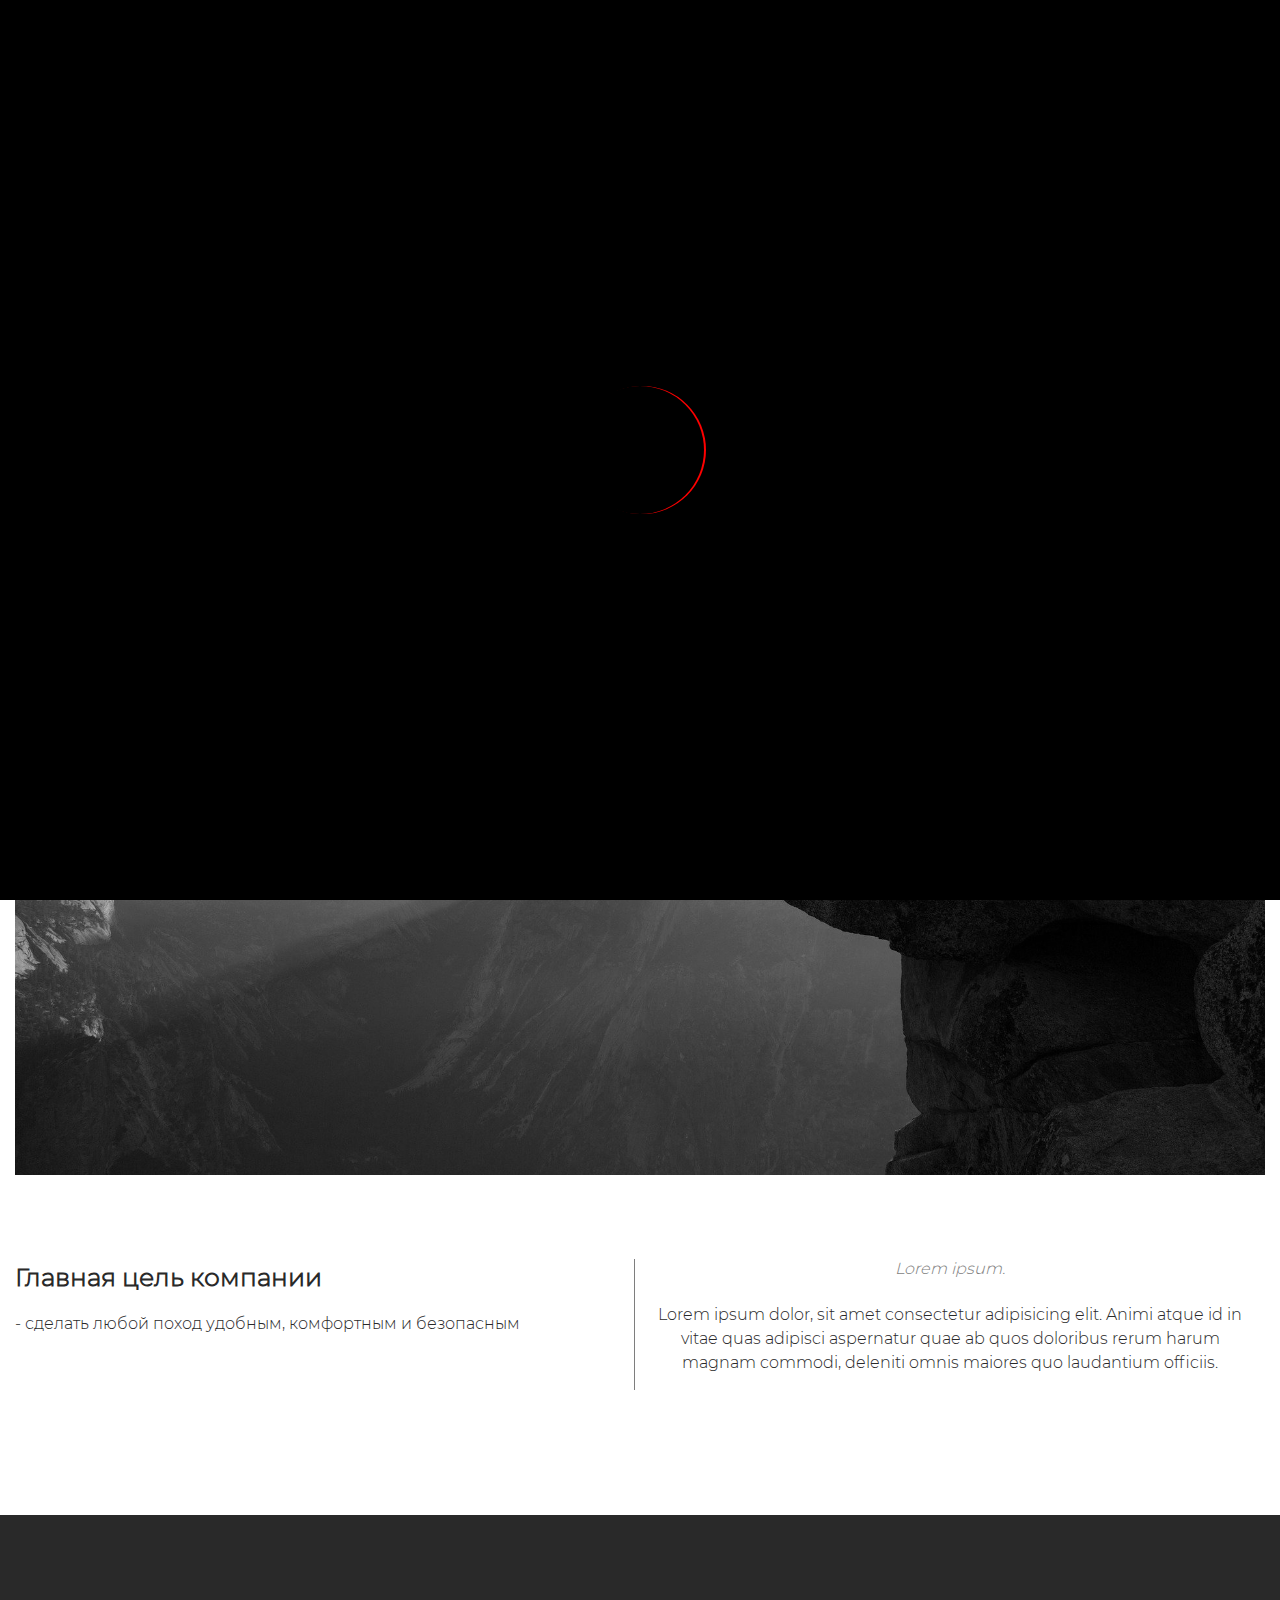
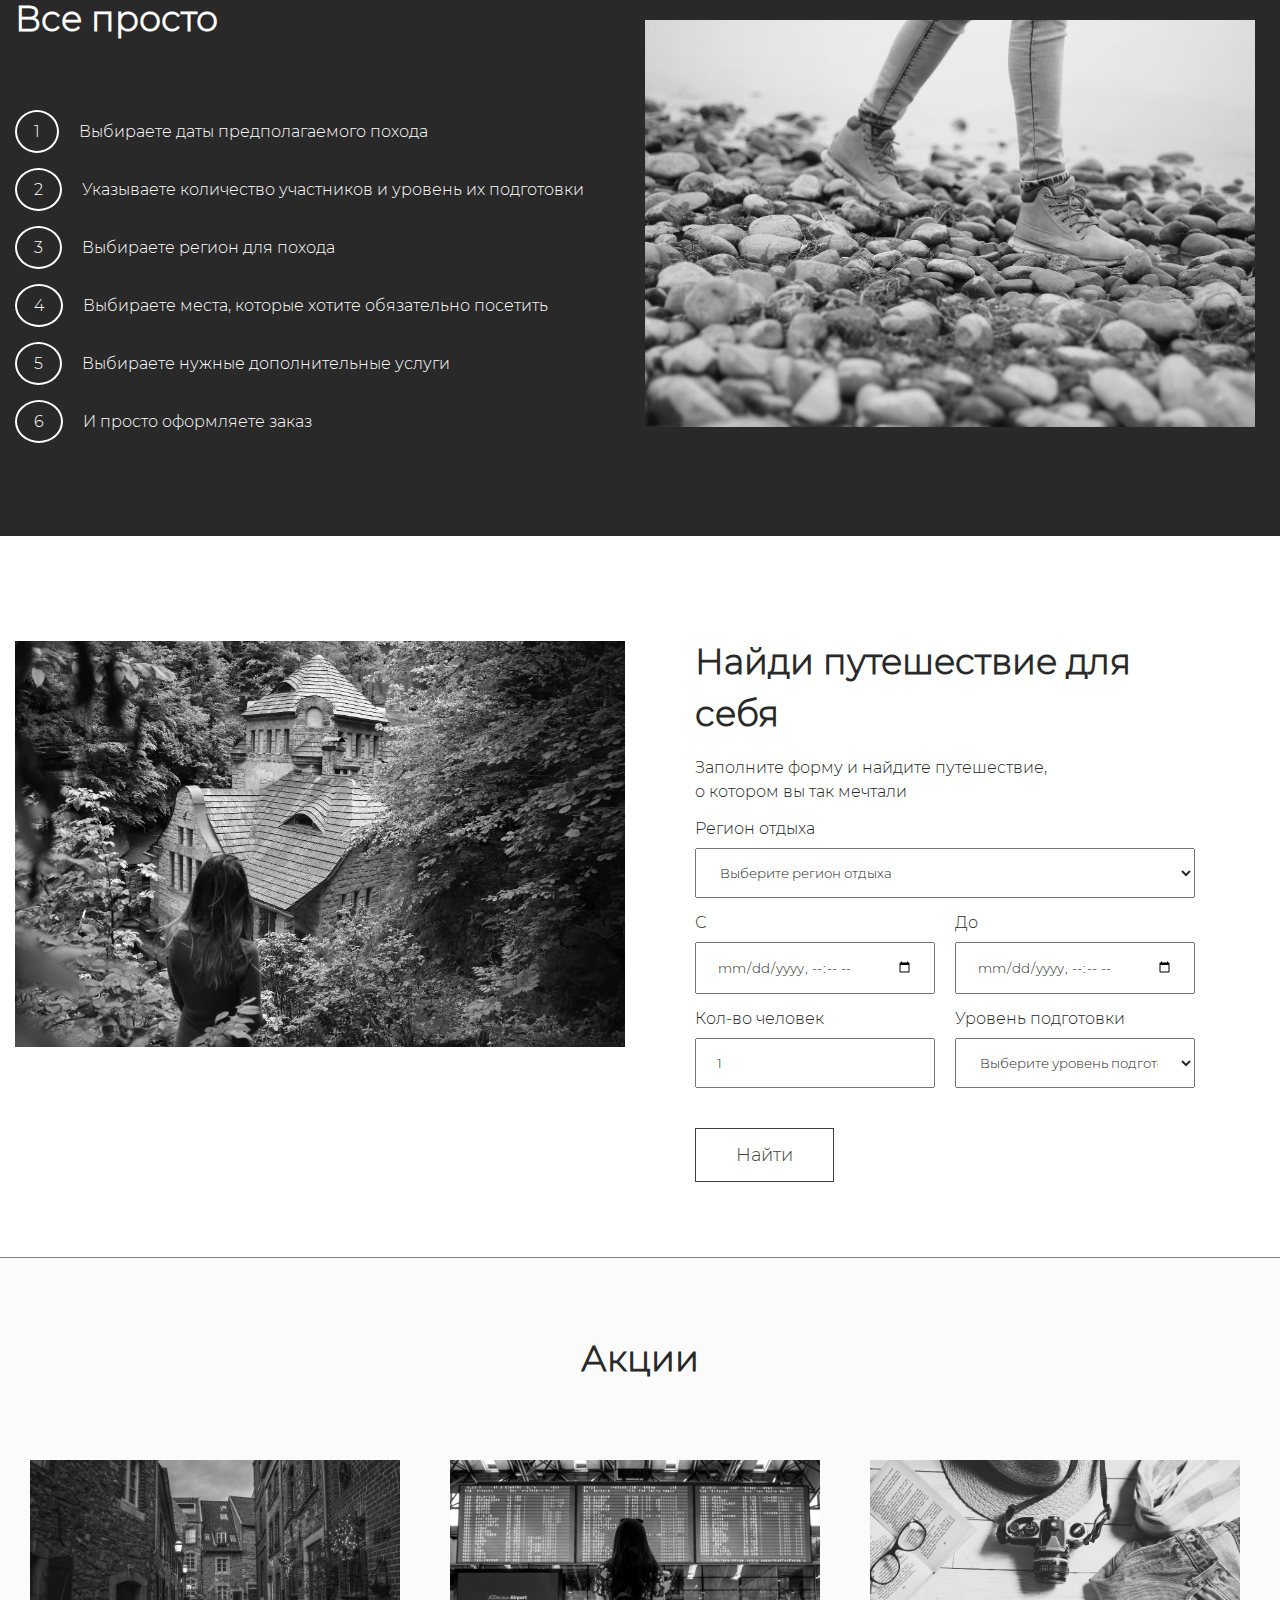
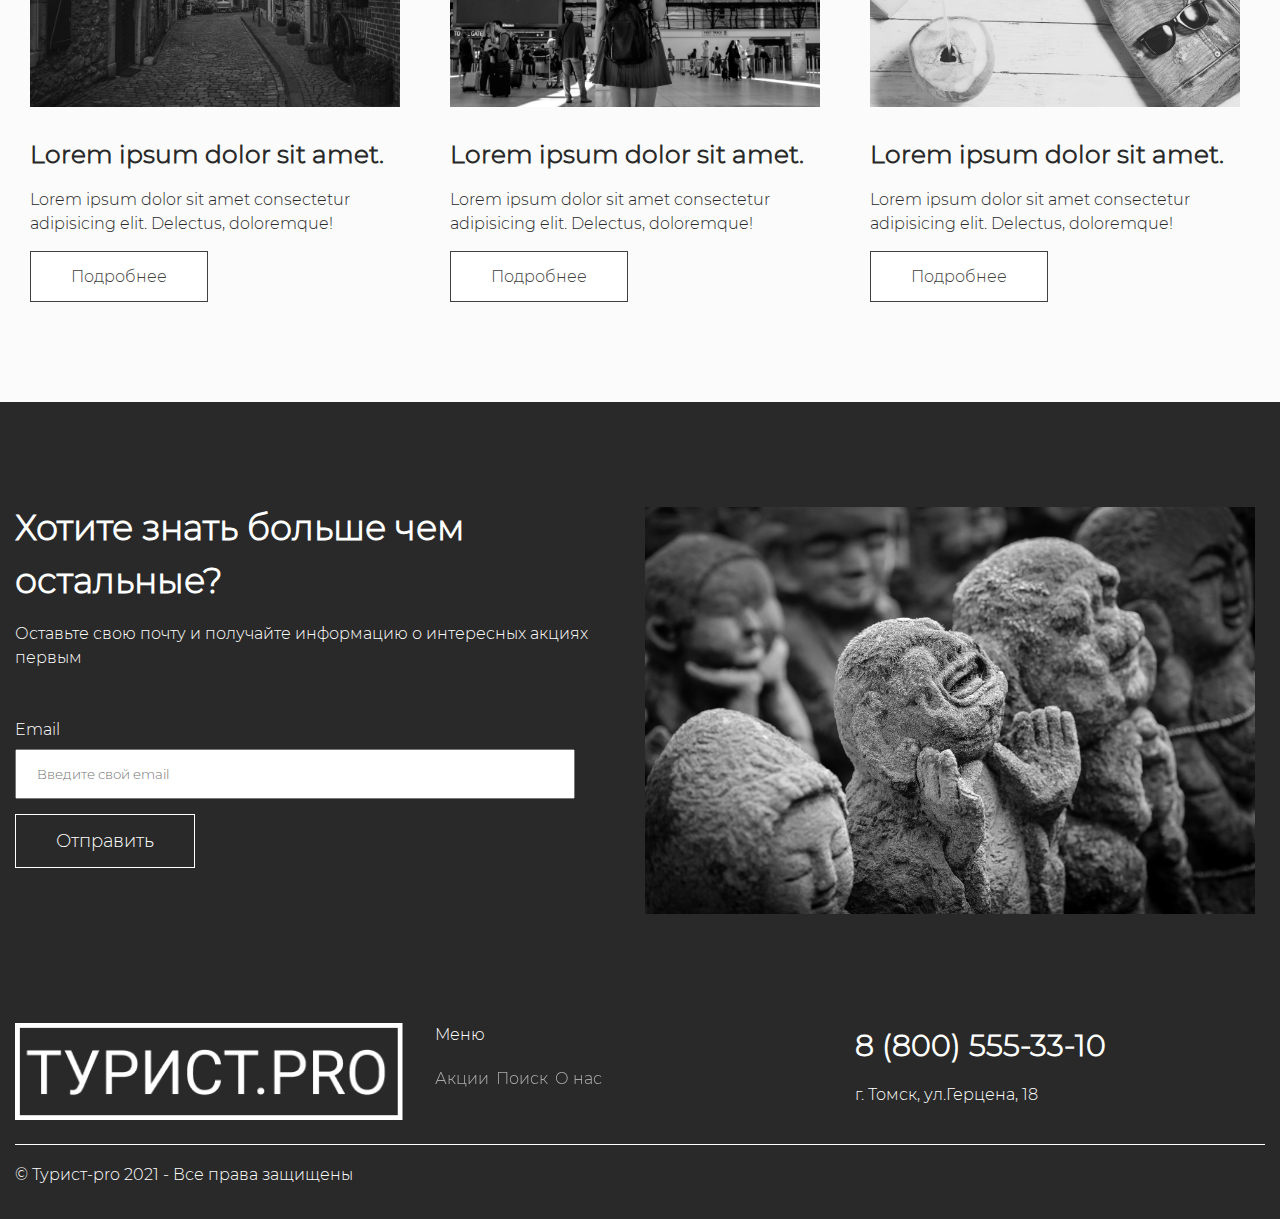
<file: index.html>
<!DOCTYPE html>
<html lang="en">
<head>
    <meta charset="UTF-8">
    <meta name="viewport" content="width=device-width, initial-scale=1.0">
    <meta http-equiv="X-UA-Compatible" content="ie=edge">
    <title>Турист-pro | Главная страница</title>
    <link rel="stylesheet" href="assets/css/main.css">
</head>
<body>

    <div class="page">
        <div class="loader">
            <div class="load__item"></div>
        </div>

        <header class="header">
            <div class="container d-flex align-items-center flex-column">
                <a href="index.html" class="logo logo--header">
                    <img src="assets/images/logo.png" alt="logo">
                </a>
                <input type="checkbox" id="menu-toggle">
                <label for="menu-toggle">Меню</label>
                <div class="nav nav--header">
                    <a href="index.html#promotion" class="nav__link">Акции</a>
                    <a href="index.html#steps" class="nav__link">Управление бронированием</a>
                    <a href="index.html#search" class="nav__link">Поиск</a>
                </div>
            </div>
        </header>


        <div class="content">
            <div class="section">
                <div class="container">
                    <div class="wrap" data-animation="true">
                        <h4 class="text-uppercase text-center">Исполнить мечты просто!</h4>
                        <h1 class="text-uppercase text-center">Турист-Pro</h1>
                        <div class="image-cover w-100">
                            <img class="image" src="assets/images/yosemite-national-park-918596_1920.jpg" alt="hallstatt">
                        </div>
                    </div>

                    <div class="wrap wrap--reviews" data-animation="true">
                        <div class="row">
                            <div class="col">
                                <h4>Главная цель компании</h4>
                                <p>- сделать любой поход удобным, комфортным и безопасным</p>
                            </div>
                            <div class="col">
                                <div class="wrap wrap--quote d-flex flex-column align-items-center">
                                    <i class="text-muted">Lorem ipsum.</i>
                                    <p class="mt text-center">Lorem ipsum dolor, sit amet consectetur adipisicing elit. Animi atque id in vitae quas adipisci aspernatur quae ab quos doloribus rerum harum magnam commodi, deleniti omnis maiores quo laudantium officiis.</p>
                                </div>
                            </div>
                        </div>
                    </div>
                </div>
            </div>

            <div class="section section--dark">
                <div class="container" data-animation="true">
                    <div class="row">
                        <div class="col">
                            <div class="wrap h-100 d-flex flex-column justify-content-center">
                                <h2 class="mb pb" id="steps">Все просто</h2>
                                <div class="booking_steps">
                                    <div class="booking_steps__item">
                                        <div class="icon circle">1</div>
                                        <p>Выбираете даты предполагаемого похода</p>
                                    </div>
                                    <div class="booking_steps__item">
                                        <div class="icon circle">2</div>
                                        <p>Указываете количество участников и уровень их подготовки</p>
                                    </div>
                                    <div class="booking_steps__item">
                                        <div class="icon circle">3</div>
                                        <p>Выбираете регион для похода</p>
                                    </div>
                                    <div class="booking_steps__item">
                                        <div class="icon circle">4</div>
                                        <p>Выбираете места, которые хотите обязательно посетить</p>
                                    </div>
                                    <div class="booking_steps__item">
                                        <div class="icon circle">5</div>
                                        <p>Выбираете нужные дополнительные услуги</p>
                                    </div>
                                    <div class="booking_steps__item">
                                        <div class="icon circle">6</div>
                                        <p>И просто оформляете заказ</p>
                                    </div>
                                </div>
                            </div>
                        </div>
                        <div class="col">
                            <div class="image-cover">
                                <img class="image" src="assets/images/hiking-1149891_1920.jpg" alt="about-image">
                            </div>
                        </div>
                    </div>
                </div>
            </div>

            <div class="section">
                <div class="container" data-animation="true">
                    <div class="row">
                        <div class="col">
                            <div class="image-cover">
                                <img src="assets/images/nature-4246192_1920.jpg" alt="about-image" class="image">
                            </div>
                        </div>
                        <div class="col">
                            <div class="wrap wrap--search">
                                <h2 class="mt" id="search">Найди путешествие для себя</h2>
                                <p>Заполните форму и найдите путешествие, <br>о котором вы так мечтали</p>
                                
                                <form action="search.html">
                                    <div class="row">
                                        <div class="col">
                                            <div class="form__group">
                                                <label>Регион отдыха</label>
                                                <select name="region" class="form__control">
                                                    <option value="0" disabled selected>Выберите регион отдыха</option>
                                                </select>
                                            </div>
                                        </div>
                                    </div>
                                    <div class="row">
                                        <div class="col">
                                            <div class="form__group">
                                                <label>С</label>
                                                <input type="datetime-local" class="form__control" name="started_at">
                                            </div>
                                        </div>
                                        <div class="col">
                                            <div class="form__group">
                                                <label>До</label>
                                                <input type="datetime-local" class="form__control" name="finished_at">
                                            </div>
                                        </div>
                                    </div>
                                    <div class="row">
                                        <div class="col">
                                            <div class="form__group">
                                                <label>Кол-во человек</label>
                                                <input type="number" min="1" value="1" class="form__control" name="count">
                                            </div>
                                        </div>
                                        <div class="col">
                                            <div class="form__group">
                                                <label>Уровень подготовки</label>
                                                <select name="level" class="form__control">
                                                    <option value="0" disabled selected>Выберите уровень подготовки людей</option>
                                                    <option value="1">Начинающий</option>
                                                    <option value="2">Средний</option>
                                                    <option value="3">Профессионалы</option>
                                                </select>
                                            </div>
                                        </div>
                                    </div>
                                    <button class="btn btn--primary mt">Найти</button>
                                </form>

                            </div>
                        </div>
                    </div>
                </div>
            </div>

            <div class="section section--light">
                <div class="container" data-animation="true">
                    <h2 class="text-center" id="promotion">Акции</h2>
                    <div class="promotion__container row">
                        <div class="col promotion__card">
                            <div class="image-cover image--card">
                                <img src="assets/images/architecture-4685608_1920.jpg" alt="promotion" class="image">
                            </div>
                            <div class="wrap mt">
                                <h4 class="promotion__card__title">Lorem ipsum dolor sit amet.</h4>
                                <p class="promotion__card__description">Lorem ipsum dolor sit amet consectetur adipisicing elit. Delectus, doloremque!</p>
                                <a class="btn btn--primary">Подробнее</a>
                            </div>
                        </div>
                        <div class="col promotion__card">
                            <div class="image-cover image--card">
                                <img src="assets/images/airport-2373727_1920.jpg" alt="promotion" class="image">
                            </div>
                            <div class="wrap mt">
                                <h4 class="promotion__card__title">Lorem ipsum dolor sit amet.</h4>
                                <p class="promotion__card__description">Lorem ipsum dolor sit amet consectetur adipisicing elit. Delectus, doloremque!</p>
                                <a class="btn btn--primary">Подробнее</a>
                            </div>
                        </div>
                        <div class="col promotion__card">
                            <div class="image-cover image--card">
                                <img src="assets/images/holiday-2880261_1920.jpg" alt="promotion" class="image">
                            </div>
                            <div class="wrap mt">
                                <h4 class="promotion__card__title">Lorem ipsum dolor sit amet.</h4>
                                <p class="promotion__card__description">Lorem ipsum dolor sit amet consectetur adipisicing elit. Delectus, doloremque!</p>
                                <a class="btn btn--primary">Подробнее</a>
                            </div>
                        </div>
                    </div>
                </div>
            </div>

            <div class="section section--dark">
                <div class="container" data-animation="true">
                    <div class="row">
                        <div class="col">
                            <h2 class="mt" id="about">Хотите знать больше чем остальные?</h2>
                            <p>Оставьте свою почту и получайте информацию о интересных акциях первым</p>
                            <form action="#" class="form--sub">
                                <div class="form__group form_group--dark">
                                    <label>Email</label>
                                    <input type="email" class="form__control" placeholder="Введите свой email">
                                </div>
                                <button class="btn btn--light">Отправить</button>
                            </form>
                        </div>
                        <div class="col">
                            <div class="image-cover image--sub">
                                <img src="assets/images/kyoto-1976538_1920.jpg" alt="lake" class="image">
                            </div>
                        </div>
                    </div>
                </div>
            </div>
        </div>

        <footer class="footer footer--dark">
            <div class="container">
                <div class="footer_container">
                    <div class="row">
                        <div class="col">
                            <a href="#" class="logo logo-footer">
                                <img src="assets/images/logo-white.png" alt="logo">
                            </a>
                        </div>
                        <div class="col">
                            <p class="footer__column__title">Меню</p>
                            <div class="nav nav-vertical">
                                <a href="index.html#promotion" class="nav__link nav__link--simple">Акции</a>
                                <a href="index.html#search" class="nav__link nav__link--simple">Поиск</a>
                                <a href="index.html#about" class="nav__link nav__link--simple">О нас</a>
                            </div>
                        </div>
                        <div class="col">
                            <h3>8 (800) 555-33-10</h3>
                            <p>г. Томск, ул.Герцена, 18</p>
                        </div>
                    </div>
                    <div class="footer__container__rule">
                        &copy; Турист-pro 2021 - Все права защищены
                    </div>
                </div>
            </div>
        </footer>
    </div>
    
    
</body>
</html>
</file>
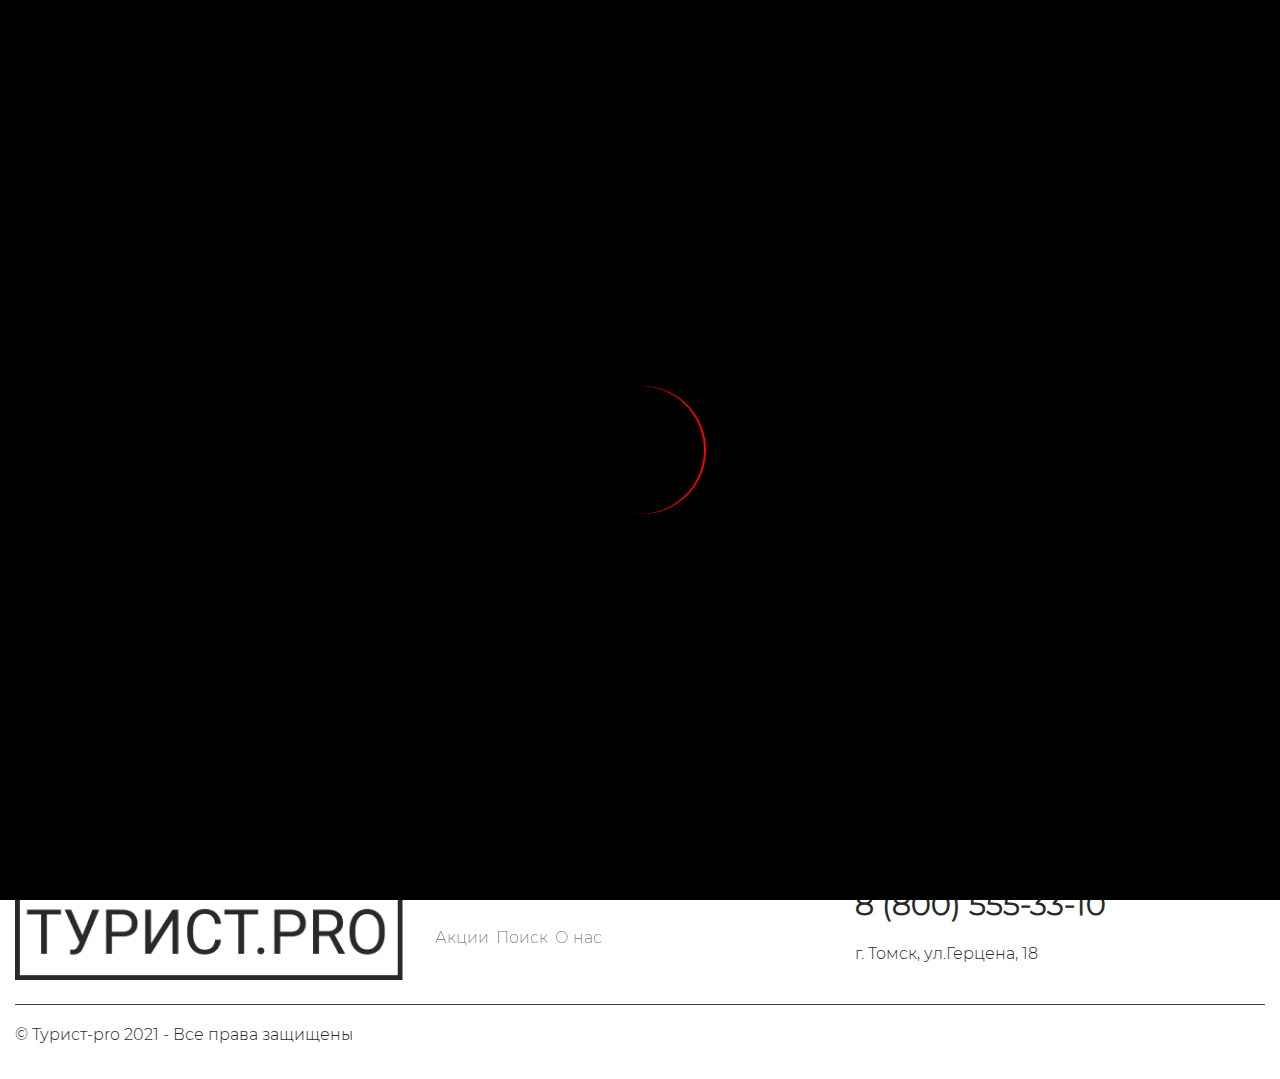
<file: booking.html>
<!DOCTYPE html>
<html lang="en">
<head>
    <meta charset="UTF-8">
    <meta name="viewport" content="width=device-width, initial-scale=1.0">
    <meta http-equiv="X-UA-Compatible" content="ie=edge">
    <title>Турист-pro | Главная страница</title>
    <link rel="stylesheet" href="assets/css/main.css">
</head>
<body>

    <div class="page">
        <div class="loader">
            <div class="load__item"></div>
        </div>
        <header class="header">
            <div class="container d-flex align-items-center flex-column">
                <a href="index.html" class="logo logo--header">
                    <img src="assets/images/logo.png" alt="logo">
                </a>
                <input type="checkbox" id="menu-toggle">
                <label for="menu-toggle">Меню</label>
                <div class="nav nav--header">
                    <a href="index.html#promotion" class="nav__link">Акции</a>
                    <a href="index.html#steps" class="nav__link">Управление бронированием</a>
                    <a href="index.html#search" class="nav__link">Поиск</a>
                </div>
            </div>
        </header>


        <div class="content">
            <div class="section">
                <div class="container">
                    <div class="row">
                        <div class="col">
                            <h1 class="h3">Оформление бронирования</h1>
                            <form>
                                <div class="form__group">
                                    <label>Кол-вол людей</label>
                                    <input type="number" class="form__control" name="person_count" value="1" min="1" placeholder="Введите кол-во людей">
                                </div>
                                <div class="form__group">
                                    <label>Почта</label>
                                    <input type="email" class="form__control" name="email" placeholder="Введите вашу почту">
                                </div>
                                <div class="form__group">
                                    <label>Дополнительные услуги</label>
                                    <div class="form__control--checkbox">
                                        <input type="checkbox" id="service-1">
                                        <label for="service-1">Проводник</label>
                                    </div>
                                    <div class="form__control--checkbox">
                                        <input type="checkbox" id="service-2">
                                        <label for="service-2">Аренда оборудования</label>
                                    </div>
                                    <div class="form__control--checkbox">
                                        <input type="checkbox" id="service-3">
                                        <label for="service-3">Фотограф/Видеооператор</label>
                                    </div>
                                    <div class="form__control--checkbox">
                                        <input type="checkbox" id="service-4">
                                        <label for="service-4">Страхование от несчастных случаев</label>
                                    </div>
                                </div>
                                <div class="form__group">
                                    <label>Дополнительный комментарий</label>
                                    <textarea name="description" rows="7" class="form__control" placeholder="Введите ваши пожелания"></textarea>
                                </div>
                                <a href="index.html" class="btn btn--primary">Оформить бронирование</a>
                            </form>
                        </div>

                        <div class="col">
                            <div class="wrap wrap--order_info col-sticky">
                                <div class="order_info__header">
                                    Информация о бронировании
                                </div>
                                <div class="order_info__content">
                                    <small>Алтайский край</small>
                                    <p><b>Водная прогулка по озеру Ая</b></p>
                                    <p>Сложность маршрута: <span class="difficult difficult-medium">Средняя</span></p>
                                    <div class="wrap mt mb">
                                        <p class="text-muted">Выбранные локации:</p>
                                        <div class="location__container">
                                            <div class="location__card location__card--sm">
                                                <div class="location__card__image image-cover image--card">
                                                    <img src="assets/images/lake-112059_1920.jpg" alt="lake" class="w-100">
                                                </div>
                                                <div class="wrap ml flex-column">
                                                    <p>Путешествие к поселку Майма</p>
                                                    <a href="#" class="btn-link btn--danger">Удалить</a>
                                                </div>
                                            </div>
                                        </div>
                                    </div>
                                    <div class="wrap mb d-flex justify-content-between">
                                        <div class="wrap text-left">
                                            <p>Предполгаемые даты похода:</p>
                                            <i>С 12/07 По 24/07</i>
                                        </div>
                                        <h3>20000 р.</h3>
                                    </div>
                                    <a href="seat.html" class="btn btn--primary">Выбрать локации</a>
                                </div>
                            </div>
                        </div>
                    </div>
                </div>
            </div>
        </div>

        <footer class="footer">
            <div class="container">
                <div class="footer_container">
                    <div class="row">
                        <div class="col">
                            <a href="#" class="logo logo-footer">
                                <img src="assets/images/logo.png" alt="logo">
                            </a>
                        </div>
                        <div class="col">
                            <p class="footer__column__title">Меню</p>
                            <div class="nav nav-vertical">
                                <a href="index.html#promotion" class="nav__link nav__link--simple">Акции</a>
                                <a href="index.html#search" class="nav__link nav__link--simple">Поиск</a>
                                <a href="index.html#about" class="nav__link nav__link--simple">О нас</a>
                            </div>
                        </div>
                        <div class="col">
                            <h3>8 (800) 555-33-10</h3>
                            <p>г. Томск, ул.Герцена, 18</p>
                        </div>
                    </div>
                    <div class="footer__container__rule">
                        &copy; Турист-pro 2021 - Все права защищены
                    </div>
                </div>
            </div>
        </footer>
    </div>
    
    
</body>
</html>
</file>
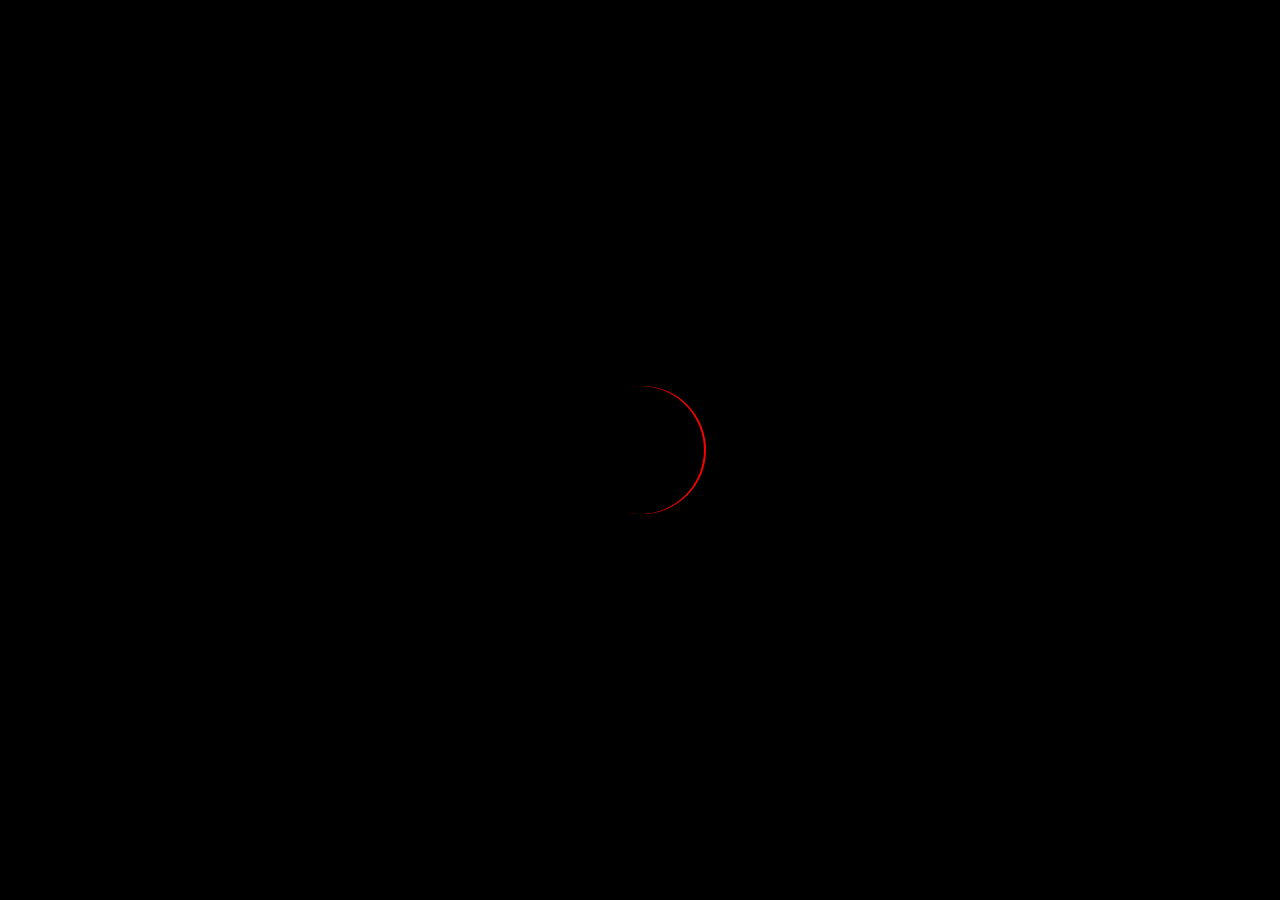
<file: search.html>
<!DOCTYPE html>
<html lang="en">
<head>
    <meta charset="UTF-8">
    <meta name="viewport" content="width=device-width, initial-scale=1.0">
    <meta http-equiv="X-UA-Compatible" content="ie=edge">
    <title>Турист-pro | Главная страница</title>
    <link rel="stylesheet" href="assets/css/main.css">
</head>
<body>

    <div class="page">
        <div class="loader">
            <div class="load__item"></div>
        </div>
        <header class="header">
            <div class="container d-flex align-items-center flex-column">
                <a href="index.html" class="logo logo--header">
                    <img src="assets/images/logo.png" alt="logo">
                </a>
                <input type="checkbox" id="menu-toggle">
                <label for="menu-toggle">Меню</label>
                <div class="nav nav--header">
                    <a href="index.html#promotion" class="nav__link">Акции</a>
                    <a href="index.html#steps" class="nav__link">Управление бронированием</a>
                    <a href="index.html#search" class="nav__link">Поиск</a>
                </div>
            </div>
        </header>


        <div class="content">
            <div class="section">
                <div class="container">
                    <h1 class="h2">Результаты поиска</h1>
                    <div class="search__container">
                        <div class="search__card">
                            <div class="image-cover image--card w-75 search__card__image">
                                <img src="assets/images/lake-112059_1920.jpg" alt="lake" class="w-100">
                            </div>
                            <div class="wrap search__card__content w-100 ml pl d-flex justify-content-between">
                                <div class="wrap">
                                    <small>Алтайский край</small>
                                    <h4>Водная прогулка по озеру Ая</h4>
                                    <p>Сложность маршрута: <span class="difficult difficult-medium">Средняя</span></p>
                                    <p>Кол-во локаций: 3</p>
                                </div>
                                <div class="wrap search__card__content__right d-flex flex-column align-items-end">
                                    <a href="seat.html" class="btn btn--primary">Подробнее</a>
                                    <div class="wrap text-right">
                                        <p class="mt">Предполгаемые даты похода:</p>
                                        <i>С 12/07 По 24/07</i>
                                    </div>
                                </div>
                            </div>
                        </div>
                    </div>
                </div>
            </div>
        </div>

        <footer class="footer">
            <div class="container">
                <div class="footer_container">
                    <div class="row">
                        <div class="col">
                            <a href="#" class="logo logo-footer">
                                <img src="assets/images/logo.png" alt="logo">
                            </a>
                        </div>
                        <div class="col">
                            <p class="footer__column__title">Меню</p>
                            <div class="nav nav-vertical">
                                <a href="index.html#promotion" class="nav__link nav__link--simple">Акции</a>
                                <a href="index.html#search" class="nav__link nav__link--simple">Поиск</a>
                                <a href="index.html#about" class="nav__link nav__link--simple">О нас</a>
                            </div>
                        </div>
                        <div class="col">
                            <h3>8 (800) 555-33-10</h3>
                            <p>г. Томск, ул.Герцена, 18</p>
                        </div>
                    </div>
                    <div class="footer__container__rule">
                        &copy; Турист-pro 2021 - Все права защищены
                    </div>
                </div>
            </div>
        </footer>
    </div>
    
    
</body>
</html>
</file>
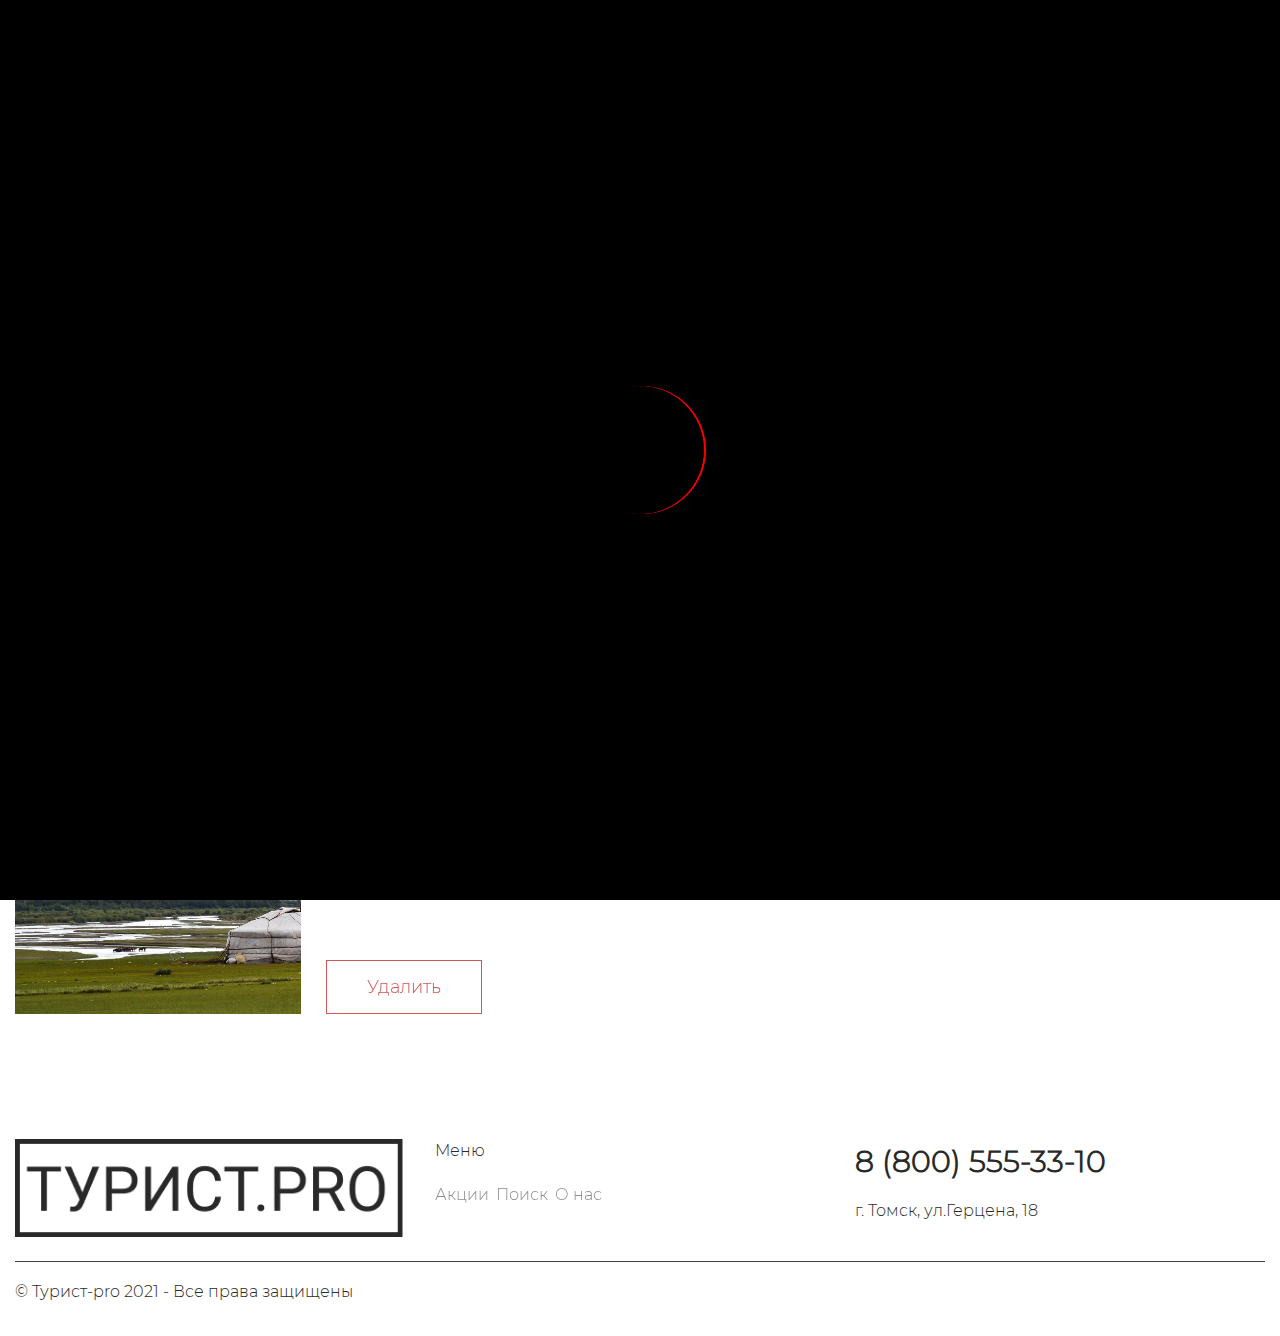
<file: seat.html>
<!DOCTYPE html>
<html lang="en">
<head>
    <meta charset="UTF-8">
    <meta name="viewport" content="width=device-width, initial-scale=1.0">
    <meta http-equiv="X-UA-Compatible" content="ie=edge">
    <title>Турист-pro | Главная страница</title>
    <link rel="stylesheet" href="assets/css/main.css">
</head>
<body>

    <div class="page">
        <div class="loader">
            <div class="load__item"></div>
        </div>
        <header class="header">
            <div class="container d-flex align-items-center flex-column">
                <a href="index.html" class="logo logo--header">
                    <img src="assets/images/logo.png" alt="logo">
                </a>
                <input type="checkbox" id="menu-toggle">
                <label for="menu-toggle">Меню</label>
                <div class="nav nav--header">
                    <a href="index.html#promotion" class="nav__link">Акции</a>
                    <a href="index.html#steps" class="nav__link">Управление бронированием</a>
                    <a href="index.html#search" class="nav__link">Поиск</a>
                </div>
            </div>
        </header>


        <div class="content">
            <div class="section">
                <div class="container">
                    <div class="row">
                        <div class="col">
                            <div class="location_container location__container--lg">
                                <h1 class="h3">Выбор локации</h1>
                                <div class="location__card">
                                    <div class="location__card__image image-cover image--card">
                                        <img src="assets/images/lake-112059_1920.jpg" alt="lake" class="w-100">
                                    </div>
                                    <div class="wrap ml d-flex flex-column justify-content-between align-items-start">
                                        <div class="wrap">
                                            <h4>Путешествие к поселку Майма</h4>
                                            <p>Lorem ipsum dolor sit amet consectetur adipisicing elit. Quae, architecto!</p>
                                        </div>
                                        <button class="btn btn--danger btn--action">Удалить</button>
                                    </div>
                                </div>
                                <div class="location__card">
                                    <div class="location__card__image image-cover image--card">
                                        <img src="assets/images/hiker-1149898_1920.jpg" alt="lake" class="w-100">
                                    </div>
                                    <div class="wrap ml d-flex flex-column justify-content-between align-items-start">
                                        <div class="wrap">
                                            <h4>Прибрежная прогулка</h4>
                                            <p>Lorem ipsum dolor sit amet consectetur adipisicing elit. Quae, architecto!</p>
                                        </div>
                                        <button class="btn btn--danger btn--action">Удалить</button>
                                    </div>
                                </div>
                                <div class="location__card">
                                    <div class="location__card__image image-cover image--card">
                                        <img src="assets/images/yurt-486866_1920.jpg" alt="lake" class="w-100">
                                    </div>
                                    <div class="wrap ml d-flex flex-column justify-content-between align-items-start">
                                        <div class="wrap">
                                            <h4>Местные народы</h4>
                                            <p>Lorem ipsum dolor sit amet consectetur adipisicing elit. Quae, architecto!</p>
                                        </div>
                                        <button class="btn btn--danger btn--action">Удалить</button>
                                    </div>
                                </div>
                            </div>
                        </div>

                        <div class="col">
                            <div class="wrap wrap--order_info col-sticky">
                                <div class="order_info__header">
                                    Информация о бронировании
                                </div>
                                <div class="order_info__content">
                                    <small>Алтайский край</small>
                                    <p><b>Водная прогулка по озеру Ая</b></p>
                                    <p>Сложность маршрута: <span class="difficult difficult-medium">Средняя</span></p>
                                    <div class="wrap mt mb">
                                        <p class="text-muted">Выбранные локации:</p>
                                        <div class="location__container">
                                            <div class="location__card location__card--sm">
                                                <div class="location__card__image image-cover image--card">
                                                    <img src="assets/images/lake-112059_1920.jpg" alt="lake" class="w-100">
                                                </div>
                                                <div class="wrap ml flex-column">
                                                    <p>Путешествие к поселку Майма</p>
                                                    <a href="#" class="btn-link btn--danger">Удалить</a>
                                                </div>
                                            </div>
                                        </div>
                                    </div>
                                    <a href="search.html" class="btn btn--danger">Отменить</a>
                                    <a href="booking.html" class="btn btn--primary">Продолжить</a>
                                </div>
                            </div>
                        </div>
                    </div>
                </div>
            </div>
        </div>

        <footer class="footer">
            <div class="container">
                <div class="footer_container">
                    <div class="row">
                        <div class="col">
                            <a href="#" class="logo logo-footer">
                                <img src="assets/images/logo.png" alt="logo">
                            </a>
                        </div>
                        <div class="col">
                            <p class="footer__column__title">Меню</p>
                            <div class="nav nav-vertical">
                                <a href="index.html#promotion" class="nav__link nav__link--simple">Акции</a>
                                <a href="index.html#search" class="nav__link nav__link--simple">Поиск</a>
                                <a href="index.html#about" class="nav__link nav__link--simple">О нас</a>
                            </div>
                        </div>
                        <div class="col">
                            <h3>8 (800) 555-33-10</h3>
                            <p>г. Томск, ул.Герцена, 18</p>
                        </div>
                    </div>
                    <div class="footer__container__rule">
                        &copy; Турист-pro 2021 - Все права защищены
                    </div>
                </div>
            </div>
        </footer>
    </div>
    
    
</body>
</html>
</file>
<file: assets/css/main.css>
@import "bs.css";
@import "loader.css";

@import "component/nav.css";
@import "component/header.css";
@import "component/footer.css";
@import "component/icons.css";

*{
    margin: 0;
    padding: 0;
    font-family: "Montserrat";
    box-sizing: border-box;
    color: #292929;
}

.page{
    min-height: 100vh;
    display: flex;
    flex-direction: column;
}

.content .section:first-of-type{
    padding-top: 25px;
}

/* section */

.section{
    padding: 75px 0;
}

.section--light{
    background: #fbfbfb;
    border-top: 1px solid #7e7e7e;
}

.section--dark{
    background: #292929;
}

.section--dark * {
    color: #fff;
}

/* image */
.image-cover{
    margin: 30px auto;
    overflow: hidden;
}

.image{
    transition: all .25s ease;
    width: 100%;
    filter: grayscale(100%);
}
.image--card{
    margin: 0;
}
.image:hover{
    transform: scale(1.1);
    filter: none;
}

/* wrap--reviews */
.wrap--reviews{
    padding: 50px 0;
}
.wrap--reviews .col:first-of-type{
    border-right: #7e7e7e solid 1px;
}
.wrap__quote{position: relative; margin: 0 30px;}
.wrap__quote::before,
.wrap__quote::after{
    content: "\0022";
    font-size: 50px;
    position: absolute;
}
.wrap__quote::before{top: 0; left: 0;}
.wrap__quote::after{right: 0; bottom: -25px;}

.wrap--search{
    padding: 0 50px;
}

/* booking_steps */
.booking_steps__item{
    display: flex;
    align-items: center;
    margin: 15px 0;
}
.booking_steps__item p{
    margin: 0;
    margin-left: 20px;
}

/* promotion */
.promotion__container{
    margin-top: 50px;
}
.promotion__card img{
    height: 50%;
}
.promotion__card:last-of-type{
    height: 100%;
}
.promotion__card{
    padding: 25px;
}

/* form--sub */
.form--sub{
    padding-right: 50px;
    margin-top: 50px;
}

/* search  */
.search__container{
    width: 100%;
    padding: 50px 0;
}
.search__card{
    margin: 10px 0;
    padding: 20px;
    display: flex;
}
.search__card:hover{
    background: #f6f6f6;
}
.search__card__image{
    width: 350px;
}
.difficult-hard{
    color: #cf5757;
}
.difficult-medium{
    color: #ffd55c;
}
.difficult-easy{
    color: #36a92f;
}

/* order info */
.wrap--order_info{
    border: 1px solid #404040;
}
.order_info__header,
.order_info__content{
    padding: 15px 20px;
}
.order_info__header{
    border-bottom: 1px solid #404040;
}
.location__card{
    display: flex;
    margin: 10px 0;
}
.location__container--sm{
    align-items: center;
    margin: 10px 0;
}
.location__container--lg{
    margin-bottom: 50px;
}
.location__container--lg .location__card .location__card__image{
    height: 250px;
    flex-basis: 70%;
}
.location__container--lg .location__card .location__card__image img{
    height: 100%;
    width: auto;
}
.location__card--sm .location__card__image{
    width: 100px;
}


/* adaptive */
@media all and (max-width: 1024px){
    .section{
        padding: 25px 0;
    }
    .image--sub{
        display: none;
    }
    .wrap--review .row{
        padding: 0 20px;
        margin: 0;
    }
    .wrap--review .col{
        padding: 20px 0;
    }
    .wrap--review .col:first-of-type{
        border-right: none;
        border-bottom: 1px solid #404040;
        text-align: center;
    }
    .search__card__image{
        height: 250px;
    }
    .search__card__image img{
        height: 100%;
        width: auto;
    }
    .search__content{
        flex-direction: column;
        align-items: flex-start;
    }
    .search__card__content__right{
        width: 100%;
        flex-direction: row;
        justify-content: space-between;
    }
    .wrap--search{
        padding: 0 10px;
    }
    .search__card{
        flex-direction: column;
        align-items: center;
    }
    
}

@media all and (max-width: 600px){
    .header {
        padding: 5px 0 0px;
        background-color: #fff;
    }
    .content .section:first-of-type {
        padding-top: 10px;
    }
    .search__container{
        padding: 0 0 20px;
    }
    .search__card__image{
        height: auto;
        width: 100%;
    }
    .search__card__image img{
        height: auto;
        width: 100%;
    }
    .search__card__content{
        padding: 25px 0;
        margin-left: 0;
        display: flex;
        flex-direction: column;
        gap: 20px;
    }
    .search__card__content__right {
        display: flex;
        flex-direction: column;
        align-items: stretch;
        text-align: center;
    }
    .location__card{
        flex-direction: column;
        gap: 15px;
        margin-bottom: 20px;
    }
    .location__card__image {
        flex-basis: 200px !important;
    }
    .location__card__image img{
        width: 100% !important;
        height: 100%;
        object-fit: cover;
    }
    .location__card .wrap{
        margin-left: 0;
    }
    .location__card--sm .location__card__image {
        width: 100%;
    }
    .btn{
        padding: 15px 40px;
        text-align: center;
        margin-bottom: 10px;
    }
}
</file>
